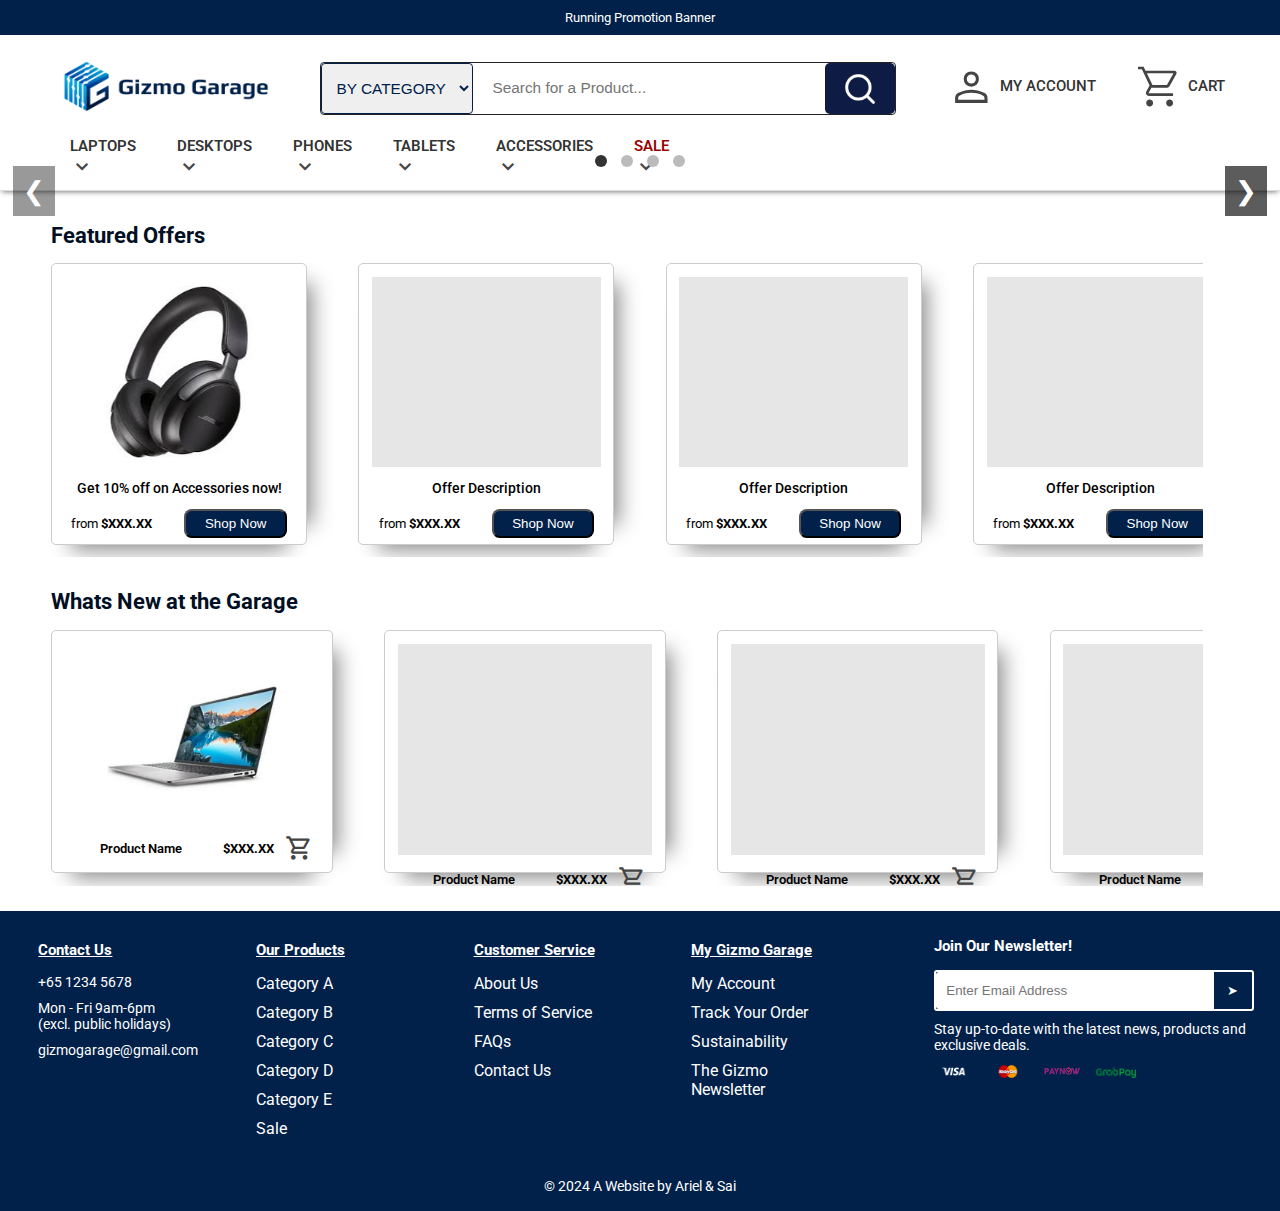
<file: index.html>
<!DOCTYPE html>
<html lang="en">
  <head>
    <meta charset="UTF-8" />
    <meta name="viewport" content="width=device-width, initial-scale=1.0" />
    <title>Gizmo Garage</title>
    <link rel="stylesheet" href="css/main.css" />
    <link
      href="https://fonts.googleapis.com/css2?family=Material+Symbols+Outlined"
      rel="stylesheet"
    />
    <link rel="stylesheet" href="https://fonts.googleapis.com/css2?family=Material+Symbols+Outlined:opsz,wght,FILL,GRAD@20..48,100..700,0..1,-50..200" />
    <link rel="preconnect" href="https://fonts.googleapis.com">
<link rel="preconnect" href="https://fonts.gstatic.com" crossorigin>
<link href="https://fonts.googleapis.com/css2?family=Roboto:ital,wght@0,100;0,300;0,400;0,500;0,700;0,900;1,100;1,300;1,400;1,500;1,700;1,900&display=swap" rel="stylesheet">
  </head>
  <body>
    <header>
      <div class="running-promo-banner">Running Promotion Banner</div>
      <div class="top-bar">
        <div class="logo">
          <a href="index.html"><img src="images/gizmogaragelogo.png" alt="Gizmo Garage" /></a>
        </div>
        <div class="search-bar">
          <select>
            <option value="all">BY CATEGORY</option>
            <option value="laptops">LAPTOPS</option>
            <option value="desktops">DESKTOPS</option>
            <option value="phones">PHONES</option>
            <option value="tablets">TABLETS</option>
            <option value="accessories">ACCESSORIES</option>
          </select>
          <input type="text" placeholder="Search for a Product..." />
          <button>
            <img
              src="images/search_icon.png"
              alt="Search"
              height="40px"
              width="40px"
            />
          </button>
        </div>
        <div class="account-cart">
          <a href="#" class="account-link">
            <span class="material-symbols-outlined">
                person
                </span>
            MY ACCOUNT
          </a>
          <a href="cart.html" class="cart-link">
            <span class="material-symbols-outlined">
                shopping_cart
                </span>
                CART
          </a>
        </div>
      </div>
      <nav class="nav-bar">
        <a href="categories.html?category=laptops"
          >LAPTOPS<span class="material-symbols-outlined">
            keyboard_arrow_down
          </span></a
        >
        <a href="categories.html?category=desktops"
          >DESKTOPS<span class="material-symbols-outlined">
            keyboard_arrow_down
          </span></a
        >
        <a href="categories.html?category=phones"
          >PHONES<span class="material-symbols-outlined">
            keyboard_arrow_down
          </span></a
        >
        <a href="categories.html?category=tablets"
          >TABLETS<span class="material-symbols-outlined">
            keyboard_arrow_down
          </span></a
        >
        <a href="categories.html?category=accessories"
          >ACCESSORIES<span class="material-symbols-outlined">
            keyboard_arrow_down
          </span></a
        >
        <a href="categories.html?sale=yes" class="sale-link"
          >SALE<span class="material-symbols-outlined">
            keyboard_arrow_down
          </span></a
        >
      </nav>
    </header>
    <div class="promotion-banner"></div>
        <div class="carousel">
            <button class="prev">&#10094;</button>
            <img src="images/iphone.png" alt="iPhone 16 Promotion">
            <button class="next">&#10095;</button>
            <div class="carousel-indicators">
                <span class="dot active"></span>
                <span class="dot"></span>
                <span class="dot"></span>
                <span class="dot"></span>
            </div>
            <button class="next">&#10095;</button>
        </div>        
    </div>
    <div class="offer-categories">
      <h2>Featured Offers</h2>
      <div class="offers-container">
          <div class="offer-item">
              <img src="images/headphone.png" alt="Headphones">
              <div class="offer-item-text-body">
              <h3 class="offer-name">Get 10% off on Accessories now!</h3>
              <p>from <span class="price">$XXX.XX</span></p>
              <button class="shop-now-btn">Shop Now</button>
            </div>
          </div>
          <div class="offer-item">
              <div class="placeholder"></div>
              <div class="offer-item-text-body">
                <h3 class="offer-name">Offer Description</h3>
                <p>from <span class="price">$XXX.XX</span></p>
              <button class="shop-now-btn">Shop Now</button>
            </div>
          </div>
          <div class="offer-item">
              <div class="placeholder"></div>
              <div class="offer-item-text-body">
                <h3 class="offer-name">Offer Description</h3>
                <p>from <span class="price">$XXX.XX</span></p>
                <button class="shop-now-btn">Shop Now</button>
              </div>
          </div>
          <div class="offer-item">
              <div class="placeholder"></div>
              <div class="offer-item-text-body">
                <h3 class="offer-name">Offer Description</h3>
                <p>from <span class="price">$XXX.XX</span></p>
                <button class="shop-now-btn">Shop Now</button>
              </div>
          </div>
      </div>
    </div>
    <div class="offer-categories">
      <h2>Whats New at the Garage</h2>
      <div class="offers-container">
          <div class="new-product">
              <img src="images/laptop.png" alt="Headphones">
              <div class="new-product-text-body">
              <p class="product-name">Product Name</p>
              <p class="price">$XXX.XX</p> 
              <a href="#">
                <span class="material-symbols-outlined">
                  shopping_cart
                </span>
              </a>
            </div>
          </div>
          <div class="new-product">
              <div class="placeholder"></div>
              <div class="new-product-text-body">
                <p class="product-name">Product Name</p>
                <p class="price">$XXX.XX</p> 
                <a href="#">
                  <span class="material-symbols-outlined">
                    shopping_cart
                  </span>
                </a>
              </div>
          </div>
          <div class="new-product">
              <div class="placeholder"></div>
              <div class="new-product-text-body">
                <p class="product-name">Product Name</p>
                <p class="price">$XXX.XX</p> 
                <a href="#">
                  <span class="material-symbols-outlined">
                    shopping_cart
                  </span>
                </a>
              </div>
          </div>
          <div class="new-product">
              <div class="placeholder"></div>
              <div class="new-product-text-body">
                <p class="product-name">Product Name</p>
                <p class="price">$XXX.XX</p> 
                <a href="#">
                  <span class="material-symbols-outlined">
                    shopping_cart
                  </span>
                </a>
              </div>
          </div>
      </div>
    </div>
    <footer>
        <div class="footer-container">
            <div class="footer-column">
                <h4><u>Contact Us</u></h4>
                <p>+65 1234 5678</p>
                <p>Mon - Fri 9am-6pm<br>(excl. public holidays)</p>
                <p>gizmogarage@gmail.com</p>
            </div>
            <div class="footer-column">
                <h4><u>Our Products</u></h4>
                <ul>
                    <li><a href="#">Category A</a></li>
                    <li><a href="#">Category B</a></li>
                    <li><a href="#">Category C</a></li>
                    <li><a href="#">Category D</a></li>
                    <li><a href="#">Category E</a></li>
                    <li><a href="#" class="sale">Sale</a></li>
                </ul>
            </div>
            <div class="footer-column">
                <h4><u>Customer Service</u></h4>
                <ul>
                    <li><a href="#">About Us</a></li>
                    <li><a href="#">Terms of Service</a></li>
                    <li><a href="#">FAQs</a></li>
                    <li><a href="#">Contact Us</a></li>
                </ul>
            </div>
            <div class="footer-column">
                <h4><u>My Gizmo Garage</u> </h4>
                <ul>
                    <li><a href="#">My Account</a></li>
                    <li><a href="#">Track Your Order</a></li>
                    <li><a href="#">Sustainability</a></li>
                    <li><a href="#">The Gizmo Newsletter</a></li>
                </ul>
            </div>
            <div class="newsletter-column">
                <h4>Join Our Newsletter!</h4>
                <form class="newsletter-form">
                    <input type="email" placeholder="Enter Email Address">
                    <button type="submit">&#10148;</button>
                </form>
                <p>Stay up-to-date with the latest news, products and exclusive deals.</p>
                <div class="payment-methods">
                    <img src="images/visa_logo.png" alt="Visa">
                    <img src="images/mastercard_logo.png" alt="MasterCard">
                    <img src="images/paynow_logo.png" alt="PayNow">
                    <img src="images/Grab_pay_logo.png" alt="GrabPay">
                </div>
            </div>
        </div>
        <div class="footer-bottom">
            <p>© 2024 A Website by Ariel & Sai</p>
        </div>
    </footer>

</body>
</html>
</file>
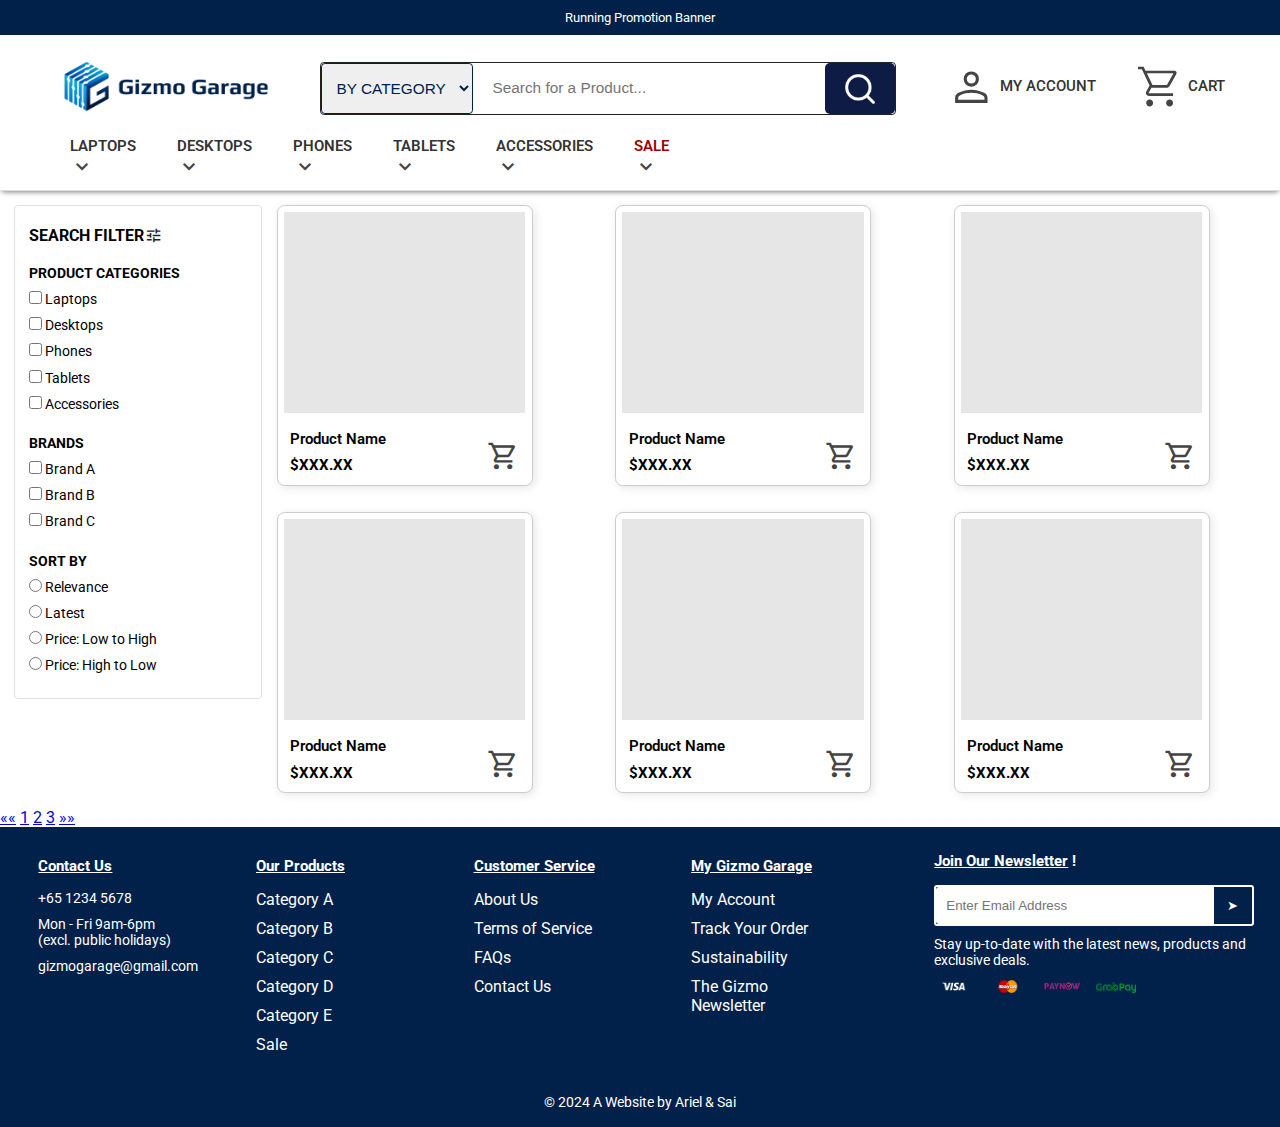
<file: categories.html>
<!DOCTYPE html>
<html lang="en">

<head>
  <meta charset="UTF-8" />
  <meta name="viewport" content="width=device-width, initial-scale=1.0" />
  <title>View Products</title>
  <link rel="stylesheet" href="css/main.css" />
  <link href="https://fonts.googleapis.com/css2?family=Material+Symbols+Outlined" rel="stylesheet" />
  <link rel="stylesheet"
    href="https://fonts.googleapis.com/css2?family=Material+Symbols+Outlined:opsz,wght,FILL,GRAD@20..48,100..700,0..1,-50..200" />
    <link rel="preconnect" href="https://fonts.googleapis.com">
<link rel="preconnect" href="https://fonts.gstatic.com" crossorigin>
<link href="https://fonts.googleapis.com/css2?family=Roboto:ital,wght@0,100;0,300;0,400;0,500;0,700;0,900;1,100;1,300;1,400;1,500;1,700;1,900&display=swap" rel="stylesheet">
</head>

<body>
  <header>
    <div class="running-promo-banner">Running Promotion Banner</div>
    <div class="top-bar">
      <div class="logo">
        <a href="index.html"><img src="images/gizmogaragelogo.png" alt="Gizmo Garage" /></a>
      </div>
      <div class="search-bar">
        <select>
          <option value="all">BY CATEGORY</option>
          <option value="laptops">LAPTOPS</option>
          <option value="desktops">DESKTOPS</option>
          <option value="phones">PHONES</option>
          <option value="tablets">TABLETS</option>
          <option value="accessories">ACCESSORIES</option>
        </select>
        <input type="text" placeholder="Search for a Product..." />
        <button>
          <img src="images/search_icon.png" alt="Search" height="40px" width="40px" />
        </button>
      </div>
      <div class="account-cart">
        <a href="#" class="account-link">
          <span class="material-symbols-outlined">
            person
          </span>
          MY ACCOUNT
        </a>
        <a href="cart.html" class="cart-link">
          <span class="material-symbols-outlined">
            shopping_cart
          </span>
          CART
        </a>
      </div>
    </div>
    <nav class="nav-bar">
      <a href="categories.html?category=laptops"
        >LAPTOPS<span class="material-symbols-outlined">
          keyboard_arrow_down
        </span></a
      >
      <a href="categories.html?category=desktops"
        >DESKTOPS<span class="material-symbols-outlined">
          keyboard_arrow_down
        </span></a
      >
      <a href="categories.html?category=phones"
        >PHONES<span class="material-symbols-outlined">
          keyboard_arrow_down
        </span></a
      >
      <a href="categories.html?category=tablets"
        >TABLETS<span class="material-symbols-outlined">
          keyboard_arrow_down
        </span></a
      >
      <a href="categories.html?category=accessories"
        >ACCESSORIES<span class="material-symbols-outlined">
          keyboard_arrow_down
        </span></a
      >
      <a href="categories.html?sale=yes" class="sale-link"
        >SALE<span class="material-symbols-outlined">
          keyboard_arrow_down
        </span></a
      >
    </nav>
  </header>
  <div class="categories-container">
    <div class="filter-section">
      <div id="filter-header">
        <h3>SEARCH FILTER</h3>
        <span class="material-symbols-outlined">tune</span>
      </div>
      <h4>PRODUCT CATEGORIES</h4>
      <label><input type="checkbox" name="category" value="laptops"> Laptops</label>
      <label><input type="checkbox" name="category" value="desktops"> Desktops</label>
      <label><input type="checkbox" name="category" value="phones"> Phones</label>
      <label><input type="checkbox" name="category" value="tablets"> Tablets</label>
      <label><input type="checkbox" name="category" value="accessories"> Accessories</label>

      <h4>BRANDS</h4>
      <label><input type="checkbox" name="brand" value="brandA"> Brand A</label>
      <label><input type="checkbox" name="brand" value="brandB"> Brand B</label>
      <label><input type="checkbox" name="brand" value="brandC"> Brand C</label>

      <h4>SORT BY</h4>
      <label><input type="radio" name="sort" value="relevance"> Relevance</label>
      <label><input type="radio" name="sort" value="latest"> Latest</label>
      <label><input type="radio" name="sort" value="low-to-high"> Price: Low to High</label>
      <label><input type="radio" name="sort" value="high-to-low"> Price: High to Low</label>
    </div>


    <div class="product-grid">
      <div class="product-item">
        <div class="placeholder"></div>
        <div class="product-item-body">
          <div class="product-item-text">
            <p class="product-name">Product Name</p>
            <p class="price">$XXX.XX</p>
          </div>
            <a href="#">
              <span class="material-symbols-outlined">
                shopping_cart
              </span>
            </a>
        </div>
      </div>
      <div class="product-item">
        <div class="placeholder"></div>
        <div class="product-item-body">
          <div class="product-item-text">
            <p class="product-name">Product Name</p>
            <p class="price">$XXX.XX</p>
          </div>
            <a href="#">
              <span class="material-symbols-outlined">
                shopping_cart
              </span>
            </a>
        </div>
      </div>
      <div class="product-item">
        <div class="placeholder"></div>
        <div class="product-item-body">
          <div class="product-item-text">
            <p class="product-name">Product Name</p>
            <p class="price">$XXX.XX</p>
          </div>
            <a href="#">
              <span class="material-symbols-outlined">
                shopping_cart
              </span>
            </a>
        </div>
      </div>
      <div class="product-item">
        <div class="placeholder"></div>
        <div class="product-item-body">
          <div class="product-item-text">
            <p class="product-name">Product Name</p>
            <p class="price">$XXX.XX</p>
          </div>
            <a href="#">
              <span class="material-symbols-outlined">
                shopping_cart
              </span>
            </a>
        </div>
      </div>
      <div class="product-item">
        <div class="placeholder"></div>
        <div class="product-item-body">
          <div class="product-item-text">
            <p class="product-name">Product Name</p>
            <p class="price">$XXX.XX</p>
          </div>
            <a href="#">
              <span class="material-symbols-outlined">
                shopping_cart
              </span>
            </a>
        </div>
      </div>
      <div class="product-item">
        <div class="placeholder"></div>
        <div class="product-item-body">
          <div class="product-item-text">
            <p class="product-name">Product Name</p>
            <p class="price">$XXX.XX</p>
          </div>
            <a href="#">
              <span class="material-symbols-outlined">
                shopping_cart
              </span>
            </a>
        </div>
      </div>
    </div>
  </div>

  <div class="pagination">
    <a href="#">««</a>
    <a href="#" class="active">1</a>
    <a href="#">2</a>
    <a href="#">3</a>
    <a href="#">»»</a>
  </div>
  </div>

  <footer>
    <div class="footer-container">
      <div class="footer-column">
        <h4><u>Contact Us</u></h4>
        <p>+65 1234 5678</p>
        <p>Mon - Fri 9am-6pm<br>(excl. public holidays)</p>
        <p>gizmogarage@gmail.com</p>
      </div>
      <div class="footer-column">
        <h4><u>Our Products</u></h4>
        <ul>
          <li><a href="#">Category A</a></li>
          <li><a href="#">Category B</a></li>
          <li><a href="#">Category C</a></li>
          <li><a href="#">Category D</a></li>
          <li><a href="#">Category E</a></li>
          <li><a href="#" class="sale">Sale</a></li>
        </ul>
      </div>
      <div class="footer-column">
        <h4><u>Customer Service</u></h4>
        <ul>
          <li><a href="#">About Us</a></li>
          <li><a href="#">Terms of Service</a></li>
          <li><a href="#">FAQs</a></li>
          <li><a href="#">Contact Us</a></li>
        </ul>
      </div>
      <div class="footer-column">
        <h4><u>My Gizmo Garage</u> </h4>
        <ul>
          <li><a href="#">My Account</a></li>
          <li><a href="#">Track Your Order</a></li>
          <li><a href="#">Sustainability</a></li>
          <li><a href="#">The Gizmo Newsletter</a></li>
        </ul>
      </div>
      <div class="newsletter-column">
        <h4><u>Join Our Newsletter</u> !</h4>
        <form class="newsletter-form">
          <input type="email" placeholder="Enter Email Address">
          <button type="submit">&#10148;</button>
        </form>
        <p>Stay up-to-date with the latest news, products and exclusive deals.</p>
        <div class="payment-methods">
          <img src="images/visa_logo.png" alt="Visa">
          <img src="images/mastercard_logo.png" alt="MasterCard">
          <img src="images/paynow_logo.png" alt="PayNow">
          <img src="images/Grab_pay_logo.png" alt="GrabPay">
        </div>
      </div>
    </div>
    <div class="footer-bottom">
      <p>© 2024 A Website by Ariel & Sai</p>
    </div>
  </footer>

</body>

</html>
</file>
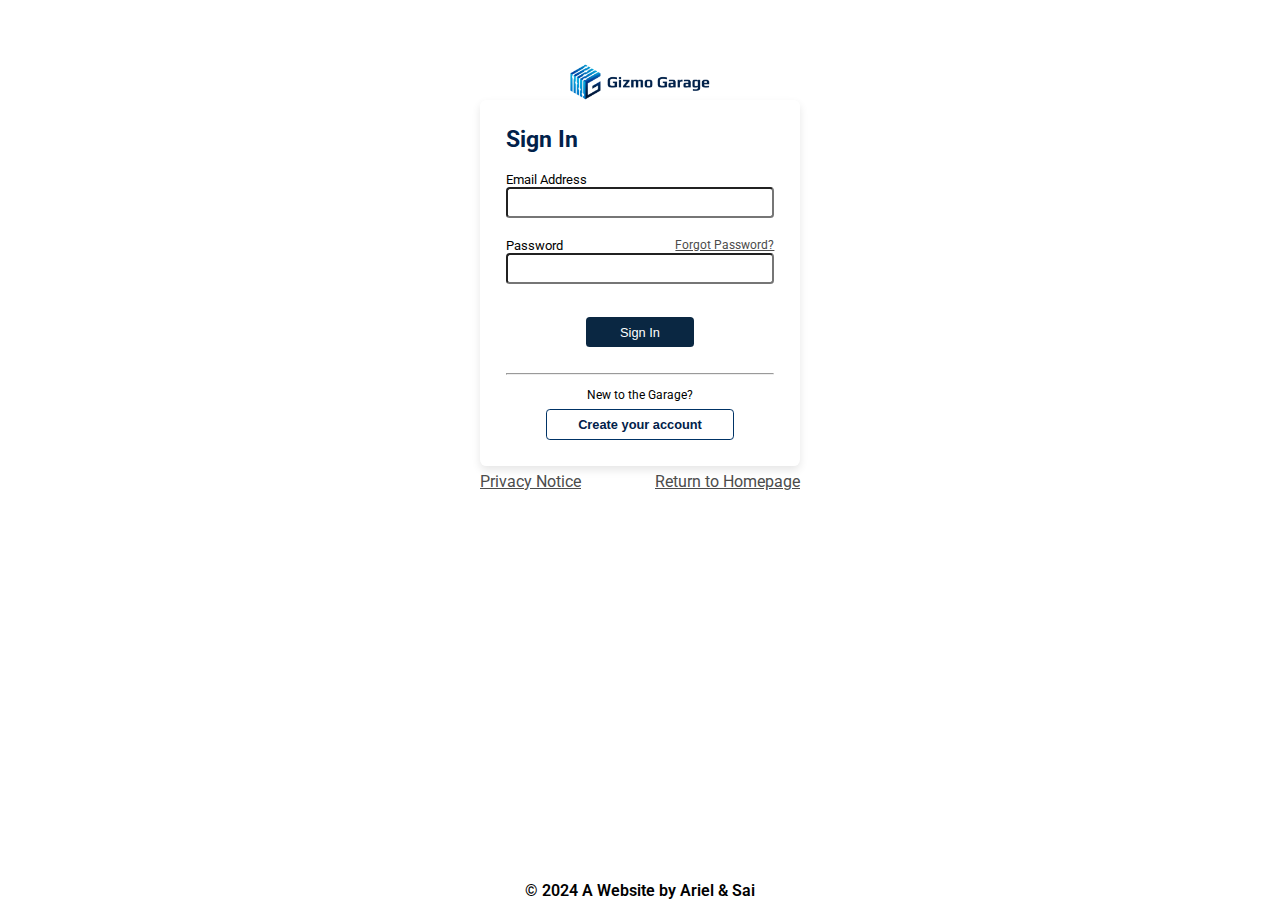
<file: login.html>
<!DOCTYPE html>
<html lang="en">
  <head>
    <meta charset="UTF-8" />
    <meta name="viewport" content="width=device-width, initial-scale=1.0" />
    <title>Gizmo Garage | Log In</title>
    <link rel="stylesheet" href="css/main.css" />
    <link
      href="https://fonts.googleapis.com/css2?family=Material+Symbols+Outlined"
      rel="stylesheet"
    />
    <link
      rel="stylesheet"
      href="https://fonts.googleapis.com/css2?family=Material+Symbols+Outlined:opsz,wght,FILL,GRAD@20..48,100..700,0..1,-50..200"
    />
    <link rel="preconnect" href="https://fonts.googleapis.com" />
    <link rel="preconnect" href="https://fonts.gstatic.com" crossorigin />
    <link
      href="https://fonts.googleapis.com/css2?family=Roboto:ital,wght@0,100;0,300;0,400;0,500;0,700;0,900;1,100;1,300;1,400;1,500;1,700;1,900&display=swap"
      rel="stylesheet"
    />
  </head>
  <body>
    <img
      src="images/gizmogaragelogo.png"
      id="form-logo"
      alt="Gizmo Garage Logo"
    />
    <div class="login-box">
      <h2>Sign In</h2>
      <form action="authmain.php" method="POST">
        <div class="input-group">
          <label for="email">Email Address</label>
          <input type="email" id="email" name="email" required />
        </div>
        <div class="input-group">
          <div>
            <label for="password">Password</label>
          <a href="#" class="forgot-password">Forgot Password?</a>
          </div>
          <input type="password" id="password" name="password" required />
        </div>
        <button type="submit" id="homepage-button">Sign In</button>
      </form>
      <hr />
      <div class="create-account">
        <p>New to the Garage?</p>
        <a href="registration.html"
          ><button class="create-account-btn">Create your account</button></a
        >
      </div>
    </div>
    <div class="login-footer">
      <a href="/privacy">Privacy Notice</a>
      <a href="index.php">Return to Homepage</a>
    </div>
    <div class="web-credits"><p>© 2024 A Website by Ariel & Sai</p></div>
  </body>
</html>
</file>
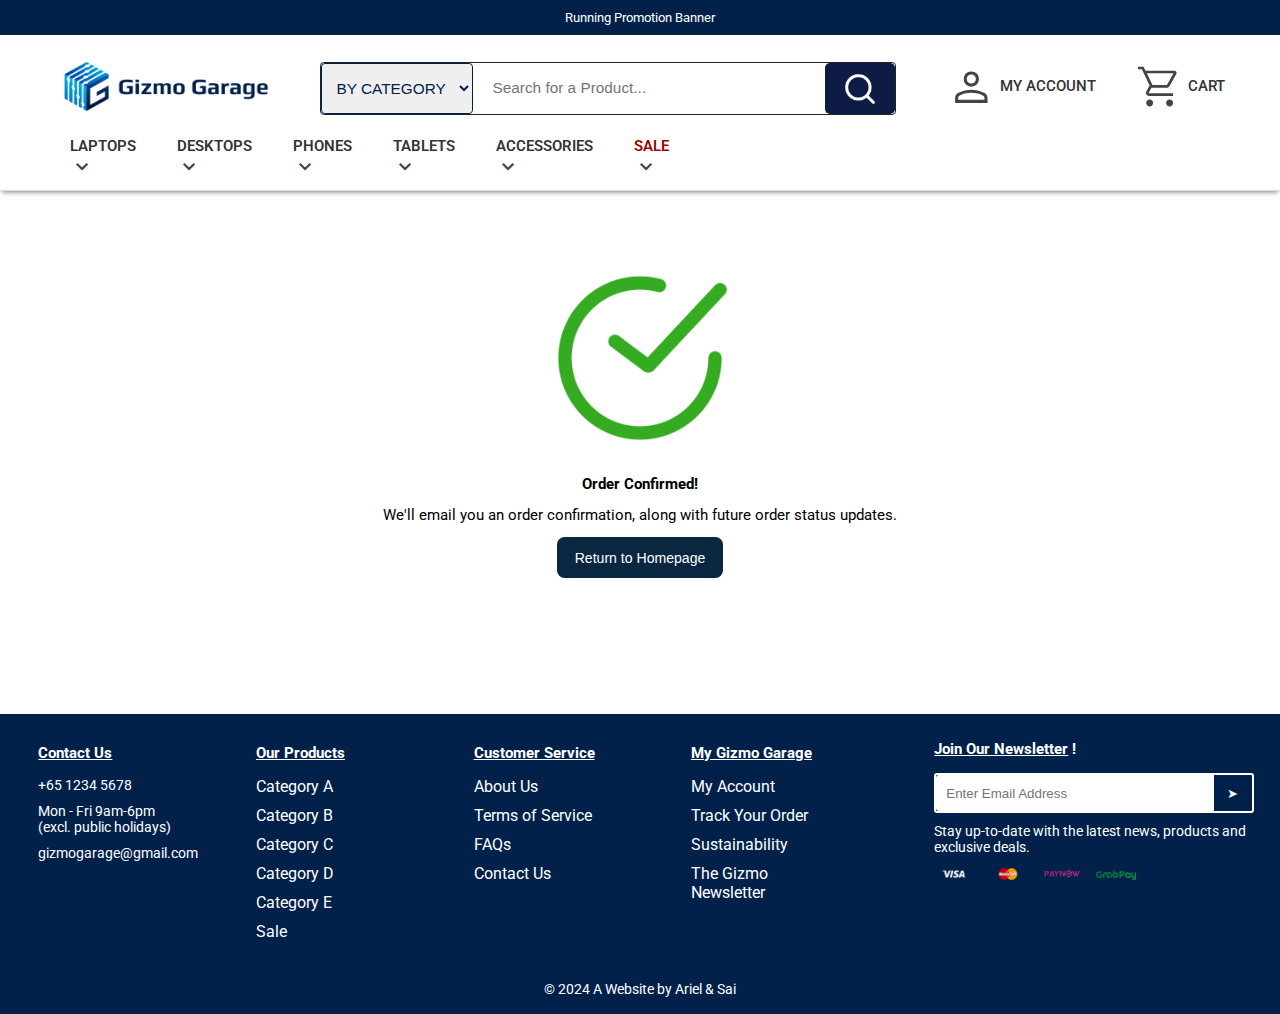
<file: order_confirmation.html>
<!DOCTYPE html>
<html lang="en">
  <head>
    <meta charset="UTF-8" />
    <meta name="viewport" content="width=device-width, initial-scale=1.0" />
    <title>Order Confirmation</title>
    <link rel="stylesheet" href="css/main.css" />
    <link
      href="https://fonts.googleapis.com/css2?family=Material+Symbols+Outlined"
      rel="stylesheet"
    />
    <link
      rel="stylesheet"
      href="https://fonts.googleapis.com/css2?family=Material+Symbols+Outlined:opsz,wght,FILL,GRAD@20..48,100..700,0..1,-50..200"
    />
    <link rel="preconnect" href="https://fonts.googleapis.com" />
    <link rel="preconnect" href="https://fonts.gstatic.com" crossorigin />
    <link
      href="https://fonts.googleapis.com/css2?family=Roboto:ital,wght@0,100;0,300;0,400;0,500;0,700;0,900;1,100;1,300;1,400;1,500;1,700;1,900&display=swap"
      rel="stylesheet"
    />
  </head>
  <body>
    <header>
      <div class="running-promo-banner">Running Promotion Banner</div>
      <div class="top-bar">
        <div class="logo">
          <a href="index.html"
            ><img src="images/gizmogaragelogo.png" alt="Gizmo Garage"
          /></a>
        </div>
        <div class="search-bar">
          <select>
            <option value="all">BY CATEGORY</option>
            <option value="laptops">LAPTOPS</option>
            <option value="desktops">DESKTOPS</option>
            <option value="phones">PHONES</option>
            <option value="tablets">TABLETS</option>
            <option value="accessories">ACCESSORIES</option>
          </select>
          <input type="text" placeholder="Search for a Product..." />
          <button>
            <img
              src="images/search_icon.png"
              alt="Search"
              height="40px"
              width="40px"
            />
          </button>
        </div>
        <div class="account-cart">
          <a href="#" class="account-link">
            <span class="material-symbols-outlined"> person </span>
            MY ACCOUNT
          </a>
          <a href="cart.html" class="cart-link">
            <span class="material-symbols-outlined"> shopping_cart </span>
            CART
          </a>
        </div>
      </div>
      <nav class="nav-bar">
        <a href="categories.html?category=laptops"
          >LAPTOPS<span class="material-symbols-outlined">
            keyboard_arrow_down
          </span></a
        >
        <a href="categories.html?category=desktops"
          >DESKTOPS<span class="material-symbols-outlined">
            keyboard_arrow_down
          </span></a
        >
        <a href="categories.html?category=phones"
          >PHONES<span class="material-symbols-outlined">
            keyboard_arrow_down
          </span></a
        >
        <a href="categories.html?category=tablets"
          >TABLETS<span class="material-symbols-outlined">
            keyboard_arrow_down
          </span></a
        >
        <a href="categories.html?category=accessories"
          >ACCESSORIES<span class="material-symbols-outlined">
            keyboard_arrow_down
          </span></a
        >
        <a href="categories.html?sale=yes" class="sale-link"
          >SALE<span class="material-symbols-outlined">
            keyboard_arrow_down
          </span></a
        >
      </nav>
    </header>
    <div class="order-confirmation">
      <img
        src="images/Order_Confirmed_symbol.png"
        height="200px"
        width="200px"
      />
      <p><strong>Order Confirmed!</strong></p>
      <p>
        We'll email you an order confirmation, along with future order status
        updates.
      </p>
      <button id="homepage-button" onclick="location.href='index.html'">
        Return to Homepage
      </button>
    </div>

    <footer>
      <div class="footer-container">
        <div class="footer-column">
          <h4><u>Contact Us</u></h4>
          <p>+65 1234 5678</p>
          <p>Mon - Fri 9am-6pm<br />(excl. public holidays)</p>
          <p>gizmogarage@gmail.com</p>
        </div>
        <div class="footer-column">
          <h4><u>Our Products</u></h4>
          <ul>
            <li><a href="#">Category A</a></li>
            <li><a href="#">Category B</a></li>
            <li><a href="#">Category C</a></li>
            <li><a href="#">Category D</a></li>
            <li><a href="#">Category E</a></li>
            <li><a href="#" class="sale">Sale</a></li>
          </ul>
        </div>
        <div class="footer-column">
          <h4><u>Customer Service</u></h4>
          <ul>
            <li><a href="#">About Us</a></li>
            <li><a href="#">Terms of Service</a></li>
            <li><a href="#">FAQs</a></li>
            <li><a href="#">Contact Us</a></li>
          </ul>
        </div>
        <div class="footer-column">
          <h4><u>My Gizmo Garage</u></h4>
          <ul>
            <li><a href="#">My Account</a></li>
            <li><a href="#">Track Your Order</a></li>
            <li><a href="#">Sustainability</a></li>
            <li><a href="#">The Gizmo Newsletter</a></li>
          </ul>
        </div>
        <div class="newsletter-column">
          <h4><u>Join Our Newsletter</u> !</h4>
          <form class="newsletter-form">
            <input type="email" placeholder="Enter Email Address" />
            <button type="submit">&#10148;</button>
          </form>
          <p>
            Stay up-to-date with the latest news, products and exclusive deals.
          </p>
          <div class="payment-methods">
            <img src="images/visa_logo.png" alt="Visa" />
            <img src="images/mastercard_logo.png" alt="MasterCard" />
            <img src="images/paynow_logo.png" alt="PayNow" />
            <img src="images/Grab_pay_logo.png" alt="GrabPay" />
          </div>
        </div>
      </div>
      <div class="footer-bottom">
        <p>© 2024 A Website by Ariel & Sai</p>
      </div>
    </footer>
  </body>
</html>
</file>
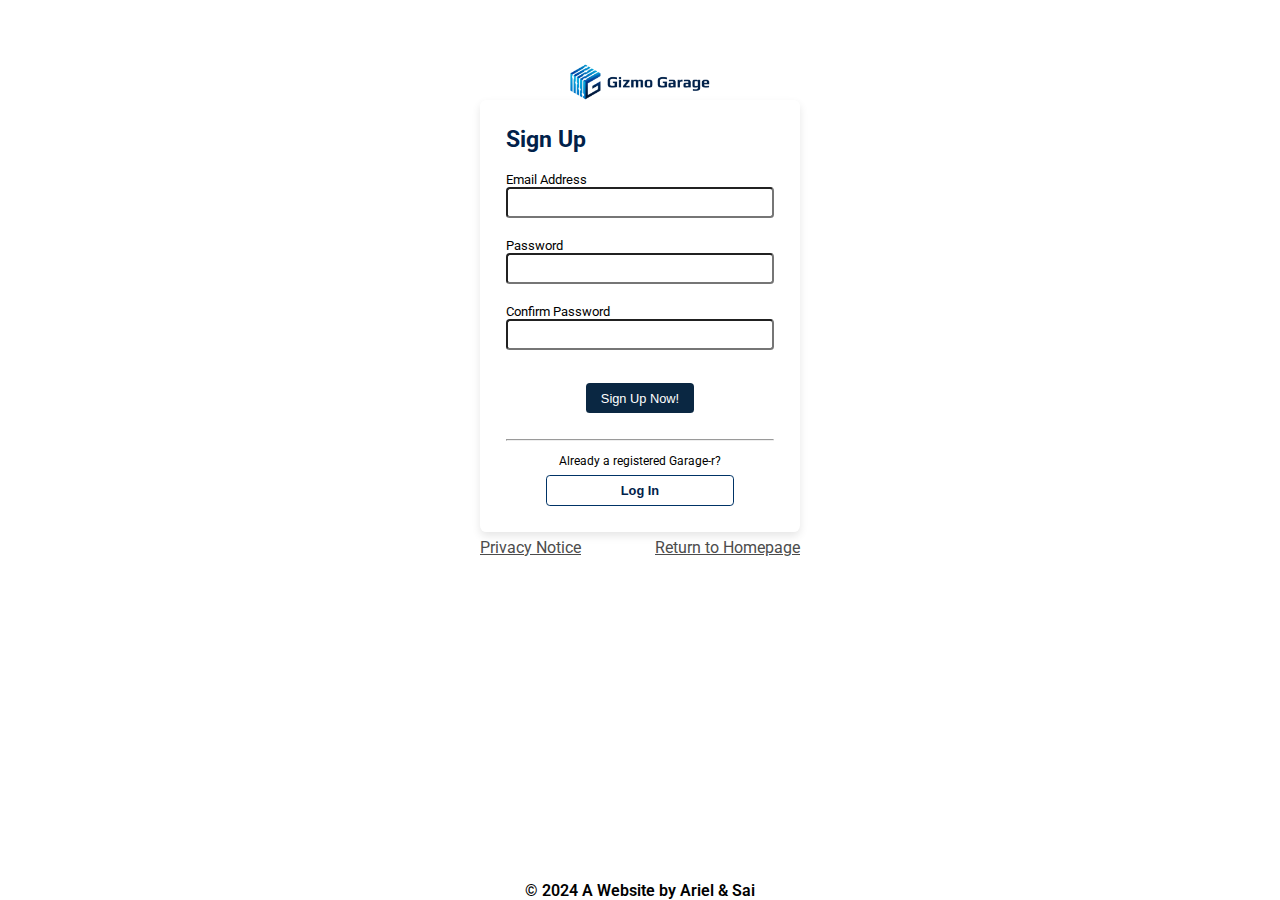
<file: registration.html>
<!DOCTYPE html>
<html lang="en">
  <head>
    <meta charset="UTF-8" />
    <meta name="viewport" content="width=device-width, initial-scale=1.0" />
    <title>Gizmo Garage | Registration</title>
    <link rel="stylesheet" href="css/main.css" />
    <link
      href="https://fonts.googleapis.com/css2?family=Material+Symbols+Outlined"
      rel="stylesheet"
    />
    <link
      rel="stylesheet"
      href="https://fonts.googleapis.com/css2?family=Material+Symbols+Outlined:opsz,wght,FILL,GRAD@20..48,100..700,0..1,-50..200"
    />
    <link rel="preconnect" href="https://fonts.googleapis.com" />
    <link rel="preconnect" href="https://fonts.gstatic.com" crossorigin />
    <link
      href="https://fonts.googleapis.com/css2?family=Roboto:ital,wght@0,100;0,300;0,400;0,500;0,700;0,900;1,100;1,300;1,400;1,500;1,700;1,900&display=swap"
      rel="stylesheet"
    />
  </head>
  <body>
    <img
      src="images/gizmogaragelogo.png"
      id="form-logo"
      alt="Gizmo Garage Logo"
    />
    <div class="signup-box">
      <h2>Sign Up</h2>
      <form action="register.php" method="POST" onsubmit="return validateSignUp()">
        <div class="input-group">
          <label for="email">Email Address</label>
          <input
            type="email"
            id="email"
            name="email"
            onchange="validateEmail(this)"
            required
          />
          <span id="errorEmail"></span>
        </div>
        <div class="input-group">
          <label for="password">Password</label>
          <input type="password" id="password" name="password" onchange="matchPasswords()" required />
        </div>
        <div class="input-group">
          <label for="confirmpassword">Confirm Password</label>
          <input
            type="password"
            id="confirmpassword"
            name="confirmpassword"
            onchange="matchPasswords()"
            required
          />
          <span id="errorConfirmpassword"></span>
        </div>
        <button type="submit" id="homepage-button">Sign Up Now!</button>
      </form>
      <hr />
      <div class="form-bottom">
        <p>Already a registered Garage-r?</p>
        <a href="login.html"><button class="form-btn">Log In</button></a>
      </div>
    </div>
    <div class="login-footer">
      <a href="/privacy">Privacy Notice</a>
      <a href="index.php">Return to Homepage</a>
    </div>
    <div class="web-credits"><p>© 2024 A Website by Ariel & Sai</p></div>
    <script>
      function validateEmail(emailinput) {
        const emailValidation = /^[\w.-]+@([\w]+\.){1,3}[\w]{2,3}$/;
        var inputEmail = emailinput.value;
        var validEmail = emailValidation.test(inputEmail);

        if (!validEmail) {
          document.getElementById("errorEmail").innerHTML =
            "Invalid email address format";
          emailinput.focus();
          emailinput.select();
          return false;
        } else {
          document.getElementById("errorEmail").innerHTML = "";
          return true;
        }
      }
      function matchPasswords() {
        var password = document.getElementById("password").value;
        var confirmPassword = document.getElementById("confirmpassword").value;
        if (password != confirmPassword) {
          document.getElementById("errorConfirmpassword").innerHTML =
            "Passwords do not match.";
          return false;
        } else {
          document.getElementById("errorConfirmpassword").innerHTML = "";
          return true;
        }
      }
      function validateSignUp() {
        var email = document.getElementById("email").value;
        var password = document.getElementById("password").value;
        var confirmpassword = document.getElementById("confirmpassword").value;
        var validEmail = validateEmail(document.getElementById("email"));
        var matchingPasswords = matchPasswords();
        if (email == "" || password == "" || confirmpassword == "") {
          alert("Please fill out all fields");
          return false;
        } else if (!validEmail || !matchingPasswords) {
          alert("Invalid registration details!");
          return false;
        } else {
          return true;
        }
      }
    </script>
  </body>
</html>
</file>
<file: css/main.css>
* {
  margin: 0;
  padding: 0;
  box-sizing: border-box;
}

body {
  font-family: 'Roboto', sans-serif;
}

header {
  background-color: white;
  border-bottom: 1px solid #ddd;
  width: 100%;
  box-shadow: 0 3px 5px -2px #00000080;
}

.running-promo-banner {
  background-color: #01214A;
  color: white;
  text-align: center;
  padding: 10px 0 10px;
  font-size: 1vw;
  width: 100%;
  overflow: hidden;

  .banner-inner{
    animation : slide 20s linear infinite;
    display: flex;
    justify-content: space-between;
    align-items: center;
  }
}

@keyframes slide {
  0% {
    transform: translateX(100%);
  }
  50% {
    transform: translateX(0);
  }
  100% {
    transform: translateX(-100%);
  }
}

.top-bar {
  display: grid;
  grid-template-columns: 20% 50% 30%;
  justify-content: space-between;
  align-items: center;
  padding: 2vw 5vw;
  background-color: white;
  width: 100%;
  height: 8vw;
  gap: 2vw;
}

.logo img {
  height: 4vw;
  aspect-ratio: 4;
}

.search-bar {
  display: flex;
  align-items: center;
  flex: 1;
  border: 1px solid #222;
  border-radius: 0.3vw;
}

.search-bar select {
  margin-left: 0px;
  height: 4vw;
  width: 35%;
  font-size: 1.2vw;
  font-weight: 500;
  text-align: center;
  border: 1px solid #01214A ;
  color: #01214A;
  border-radius: 0.3vw;
  cursor: pointer;
}
.search-bar select option {
  font-size: 1vw;
  font-weight: 500;
  text-align: center;
  color: #01214A;
}

.search-bar input {
  width: 80%;
  height: 4vw;
  align-items: center;
  border: 0;
  padding-left: 1.5vw;
  font-size: 1.2vw;
}

.search-bar input::placeholder {
  text-align: left;
  font-size: 1.2vw; 
}

.search-bar button {
  padding: 6px 10px;
  background-color: #0e1b44;
  height: 4vw;
  width: 15%;
  border: none;
  border-radius: 5px;
  cursor: pointer;
}


.account-cart {
  display: flex;
  align-items: center;
  gap: 3vw;
  margin-left: 2vw;
}

.account-cart a {
  text-decoration: none;
  font-size: 1.2vw;
  font-weight: 500;
  color: #333;
}

.account-cart .material-symbols-outlined{
  font-size: 3.8vw;
  font-variation-settings:
  'FILL' 0,
  'wght' 400,
  'GRAD' 0,
  'opsz' 48
}


.account-link {
  width: fit-content;
  height: 4vw;
  vertical-align: middle;
}

.cart-link {
  width: max-content;
  height: 4vw;
  vertical-align: middle;
}

.cart-link .material-symbols-outlined{
  font-variation-settings:
  'wght' 350
}

.nav-bar {
  background-color: #fff;
  margin-left: 4vw;  
  text-align: left;
  padding-bottom: 0.8vw;
  display: grid;
  width: 50%;
  grid-auto-flow: column;
}

.nav-bar a {
  margin: 0 0.5vw;
  text-decoration: underline .12em rgba(0, 50, 116, 0);
  text-underline-offset: 0.2em;
  transition: text-decoration-color ease-out 300ms;
  font-size: 1.2vw;
  font-weight: 600;
  color: #333;
  padding-left: 1vw;
}

/* General reset */

.promotion-banner {
  position: relative;
  width: 100%;
  overflow: hidden;
  text-align: center;
}

.carousel {
  position: relative;
}

.carousel img {
  display: flex;
  width: 100%;
  height: 700px;
  object-fit: cover;
  display: none; 
}

.carousel img.active {
  display: block; /* Show the active image */
}

.carousel button {
  position: absolute;
  top: 50%;
  transform: translateY(-50%);
  background-color: rgba(0, 0, 0, 0.4);
  color: white;
  border: none;
  padding: 10px;
  cursor: pointer;
  z-index: 1;
  font-size: 2vw;
  transition: background-color ease-in 0.2s;
}

.carousel button:hover, .scroll-button:hover {
  background-color: rgba(1, 33, 74,0.6);
}

.carousel .prev {
  left: 1vw;
}

.carousel .next {
  right: 1vw;
}

/* Carousel Indicators */

.carousel-indicators {
  position: absolute;
  bottom: 20px; /* Positioning at the bottom within the image */
  left: 50%;
  transform: translateX(-50%);
  text-align: center;
}

.carousel-indicators .dot {
  height: 12px;
  width: 12px;
  margin: 0 5px;
  background-color: #bbb;
  border-radius: 50%;
  display: inline-block;
  cursor: pointer;
}

.carousel-indicators .active {
  background-color: #333;
}

/* Responsiveness */
@media (max-width: 768px) {
  .carousel button {
      font-size: 1.2vw;
  }
  
  .carousel img {
      max-height: 300px;
  }

  .carousel-indicators {
      bottom: 10px;
  }
}

a:hover{
  color: rgb(0, 50, 116);
  text-decoration-color: rgba(0, 50, 116, 1);
}

a.sale-link:hover{
  color: rgb(154, 0, 0);
  text-decoration-color: rgba(154, 0, 0, 1);
}

.account-cart a:hover {
  color: #01214A;
  text-decoration: none;

  .material-symbols-outlined{
    color: #01214A;
  }
}

.material-symbols-outlined {
  vertical-align: middle;
  color: #444;
  transition: color ease-in 0.25s;
}
.material-symbols-outlined:hover {
  color: #01214A;
}

a.sale-link {
  color: #9A0000;
}

/* footer */

/* Footer Styles */
footer {
  background-color: #01214A;
  color: white;
  height: 300px
}

.footer-container {
  display: flex;
}

.footer-column {
  padding-left: 1vw;
  min-width: 13vw;
  margin: 30px 2vw;

}
.newsletter-column {
  
  min-width: 200px;
  margin: 2vw;
  margin-left: 5vw;
}

.footer-column h4, .newsletter-column h4 {
  margin-bottom: 15px;
  font-size: 1.15vw;
}

.footer-column p, .newsletter-column p {
  margin-bottom: 10px;
  font-size: 1.1vw;
}

.footer-column ul {
  list-style: none;
  padding: 0;
}

.footer-column ul li {
  margin-bottom: 10px;
}

.footer-column ul li a {
  color: white;
  text-decoration: none;
  transition: all ease-in 300ms;
}

.footer-column ul li a:hover {
  color: white;
  text-decoration: underline;

}



.newsletter-form {
  display: flex;
  margin-bottom: 10px;
  border: 2px solid #fff;
  border-radius: 3px;
}

.newsletter-form input {
  padding: 10px;
  border: none;
  border-radius: 3px 0 0 3px;
  background-color: white;
  width: 88%;
}

.newsletter-form button {
  background-color: #01214A;
  border: none;
  color: white;
  padding: 0.7vw 1vw;
  cursor: pointer;
  border-radius: 0 3px 3px 0;
  aspect-ratio: 1;
}

.payment-methods img {
  width: 40px;
  margin-right: 10px;
}

.footer-bottom {
  text-align: center;
  margin-top: 0px;
  font-size: 1.1vw;
}

@media (max-width: 768px) {
  .footer-container {
      flex-direction: column;
      text-align: center;
  }

  .newsletter-form input {
      width: 100%;
      margin-bottom: 10px;
      border-radius: 3px;
  }

  .newsletter-form button {
      width: 100%;
      border-radius: 3px;
  }

  .payment-methods img {
      margin-top: 10px;
  }
}

/* Featured Offers & Whats New */

.offer-categories {
  text-align: left;
  margin: 2.5vw 0 2vw 4vw;
  position: relative;
}
.scroll-button {
  position: absolute;
  top: 50%;
  transform: translateY(-50%);
  background-color: rgba(0, 0, 0, 0.5);
  color: white;
  border: none;
  padding: 10px;
  cursor: pointer;
}

.left-button {
  left: -3vw; 
}

.right-button {
  right: 2vw;
}


.offer-categories h2 {
  font-size: 1.7vw;
  margin-bottom: 1.2vw;
  color: #000f24;
}

.offers-container {
  display: flex;
  gap: 4vw;
  overflow-x: auto;
  white-space: nowrap;
  width: 90vw;
  padding-bottom: 1vw;
}
.offers-container::-webkit-scrollbar {
  display: none;
}

.offer-item {
  display: block;
  background-color: white;
  border: 1px solid #ccc;
  border-radius: 5px;
  padding: 1vw;
  height: 22vw;
  width: 20vw;
  flex: 0 0 auto;
  box-sizing: border-box;
  box-shadow: 0px 0px 0px 0px rgba(0, 0, 0, 0), 25px 0 20px -20px rgba(0, 0, 0, 0.45), 0px 25px 20px -20px rgba(0, 0, 0, 0.45);
  
}

.new-product {
  display: block;
  background-color: white;
  border: 1px solid #ccc;
  border-radius: 5px;
  padding: 1vw;
  height: 19vw;
  width: 22vw;
  flex: 0 0 auto;
  box-sizing: border-box;
  box-shadow: 0px 0px 0px 0px rgba(0, 0, 0, 0), 25px 0 20px -20px rgba(0, 0, 0, 0.45), 0px 25px 20px -20px rgba(0, 0, 0, 0.45);
  
}


.offer-item img {
  display: block;
  width: 100%;
  height: auto;
  aspect-ratio: 1.2;
  object-fit: contain;
  margin-left: auto;
  margin-right: auto;
}
.new-product img {
  display: block;
  width: 90%;
  aspect-ratio: 1.2;
  object-fit: contain;
  margin-left: auto;
  margin-right: auto;
}

.placeholder {
  width: 100%;
  aspect-ratio: 1.2;
  background-color: #e6e6e6;
  margin-bottom: 10px;
}

.offer-item-text-body{
  display: grid;
  grid-template-columns: auto auto;
  grid-template-rows: auto auto;
  width: 100%;
  margin-top: 1vw;
  padding: 0 0.5vw;
  font-size: 1vw;
  gap: 1vw;
  align-items: center;
}

.offer-item h3 {
  font-size: 1.1vw;
  font-weight: 500;
  text-align: center;
  grid-column: span 2;
}

.shop-now-btn {
  background-color: #01214A;
  color: white;
  padding: 0.4vw 0.7vw;
  cursor: pointer;
  border-radius: 0.6vw;
  display: inline-block;
  transition: all ease-in .3s;
}

.shop-now-btn:hover {
  background-color: #fff;
  color: #01214A;
}

.price {
  font-weight: bold;
  display: inline-block;
}

.new-product-text-body{
  display: grid;
  grid-template-columns: 60% auto auto;
  width: 100%;
  padding: 0;
  font-size: 1vw;
  align-items: center;
  justify-items: center;
}

.new-product-text-body .material-symbols-outlined{
  font-size: 2.2vw;
}

.new-product p{
  display: inline-block;
}

.new-product p.product-name{
  text-wrap: wrap;
  text-align: left;
}

.new-product p.price{
  font-size: 1.05vw;
}

.carousel-container {
  display: flex;
  justify-content: center;
  align-items: center;
}

.carousel-control {
  background-color: white;
  border: 1px solid #ccc;
  padding: 5px;
  cursor: pointer;
  border-radius: 5px;
}

/* Empty Cart */

.empty-cart {
  text-align: center;
  margin-top: 5.3vw;
  padding: 5.3vw 0 10.6vw 0;
  font-size: 1.7vw;
  transition: all ease-in .3s;
}

#homepage-button {
  background-color: #0a2742;
  color: white;
  border: none;
  padding: 0.6vw 1vw;
  border-radius: 0.3vw;
  cursor: pointer;
  margin-top: 1vw;
}

.empty-cart button:hover {
  background-color: #08335a;
}

/* Shopping Cart Page */
.cart-container, .profile-container{
  display: grid;
  grid-template-columns: 70% 30%;
  justify-content: end;
}

.cart-wrapper{
  width:60%;
  justify-self: self-end;
}
.cart-container .order-summary #price-grid {
  margin: 1vw 0;
  gap: 1vw 0;
  hr{
    grid-column: span 2;
  }
}
.cart-container .order-summary-section .order-summary {
  width: 70%;
  
  #homepage-button{
  width: 60%;
  margin-left: auto;
  margin-right: auto;
  display: block;
  font-size: 1.1vw;
  font-weight: 600;
}}

.cart-wrapper #cart-grid{
  margin: 2vw 0;
  display: grid;
  grid-template-columns: 1fr;
  grid-template-rows: auto auto auto;
  gap: 1px 0;
  background-color: rgb(110, 110, 110);
}

#cart-grid .order-item{
  display: grid;
  grid-template-columns: 20% auto 11%;
  grid-template-rows: auto;
  align-content: space-around;
  gap: 1vw 0;
  background-color: #fff;
  padding: 1.5vw 0;

  img{
    justify-self: flex-end;
    margin-right: 1.5vw;
    aspect-ratio: 1.2;
    width: 70%;
    object-fit: contain;
  }
  .order-item-text{
    display: grid;
    grid-template-rows: auto auto;
    align-content: space-between;
  }
  p{
    font-size: 1.5vw;
    text-wrap: wrap;
    margin: 0;
    vertical-align: middle;
    text-transform: uppercase;
  }
  .price{
    font-weight: 500;
    color: #9A0000;

    span{
      color: #01214A;
      font-weight: 500;
    }
  }
  span.material-symbols-outlined{
    font-size: 3vw;
    font-weight: 600;
    margin: 1vw;
    transition: all ease-in .3s;
  }
  span.material-symbols-outlined:hover{
    color: #9A0000;
  }
}

/* Product Details Page */
#product-detail-container{
  display: grid;
  grid-template-columns: 1fr 1fr;
  gap: 0 5%;
  padding: 4vw;
  align-content: center;
}
#image-grid{
  display: grid;
  grid-template-columns: 20% 80%;
  gap: 0 4vw;
  width: 100%;
  padding: 0 2vw;
  border: #4c4c4c;
  
  #image-gallery{
    display: flex;
    flex-direction: column;
    gap: 1vh;

    img{
      width: 100%;
      height: auto;
      aspect-ratio: 1.2;
      object-fit: contain;
      
    }
  }
  img#main-image{
    width: 100%;
    height: auto;
    aspect-ratio: 1.2;
    object-fit: contain;
    
  }
}
#text-grid {
  display: grid;
  grid-template-columns: 1fr;
  gap: 1.5vw 0;
  width: 100%;
  padding: 0 2vw;

  h3{
    font-size: 2vw;
    color: #01214A;
  }
  h3 #price{
    font-weight: 500;
  }
  h3 #original-price{
    text-decoration: line-through;
    color: #444;
  }
  h3 #sale-price{
    font-weight: 600;
    color: #9A0000;
  }
  h3#product-price::after {
    content: '';
    display: block;
    width: 100%;
    height: 1px;
    background-color: #01214A;
    margin-top: 1vw;
  }
  #product-name{
    text-transform: uppercase;
    align-self: flex-end;
  }
  ul{
    display: grid;
    gap: 1vw 0;
    font-size: 1vw;
    padding: 0 1vw;
  }
  #homepage-button{
    width: 30%;
    border-radius: 0.6vw;
    font-size: 1.2vw;
    margin-top: 0;
    padding: 0.5vw;
  }
  p{
    font-size: 1vw;
  }
}

/* Categories Page */

.categories-container {
  display: flex;
  margin: 1.1vw;
}

.empty-query{
  grid-column: span 3;
  text-align: center;
  margin-top: 5.3vw;
  padding: 5.3vw 0 10.6vw 0;
  font-size: 1.7vw;
  transition: all ease-in .3s;
  color: #01214A;
}

.filter-section {
  width: 20%;
  padding: 1.1vw;
  background-color: #fff;
  margin-right: 1.1vw;
  border: 1px solid #e0e0e0;
  font-size: 1.1vw;
  height: fit-content;
  display: block;
  position: sticky;
  top: 0;
  border-radius: 0.3vw;
}

.filter-section #filter-header{
  display: inline-flex;
  align-items: middle;
  padding: 0.5vw 0;
  font-size: 1.1vw;

  span.material-symbols-outlined{
    font-size: 1.5vw;
    color: #222;
  }
}

.filter-section h4{
  padding-top: 1vw ;
}


.filter-section label {
  display: block;
  margin: 0.8vw 0;
}

.product-grid {
  width: 80%;
  display: grid;
  grid-template-columns: repeat(3, 1fr);
  gap: 2vw;
}

.product-item {
  margin: 0 0.6px;
  display: block;
  background-color: white;
  border: 1px solid #ccc;
  border-radius: 0.6vw;
  padding: 0.5vw;
  height: 22vw;
  width: 20vw;
  box-shadow: 2px 2px 10px rgba(0, 0, 0, 0.1);
}
.product-item .material-symbols-outlined{
  font-size: 2.5vw;
}

.product-name {
  font-weight: 600;
  text-decoration: none;
}

.product-item img {
  display: block;
  width: 100%;
  height: auto;
  aspect-ratio: 1.2;
  object-fit: contain;
  margin-left: auto;
  margin-right: auto;
}

.product-item-body{
  display: flex;
  width: 100%;
  padding: 0.5vw 0.5vw;
  vertical-align: middle;
  align-items: center;
  height: 25%;
}

.product-item-text{
  display: grid;
  grid-template-rows: auto auto;
  width: 90%;
  height: 100%;
  font-size: 1.2vw;
  gap: minmax(0, 0.8vw);
  align-items: space-between;
}

/* Order Confirmation Page */

.order-confirmation{
  text-align: center;
  margin-top: 0;
  padding: 5.3vw 0 10.6vw 0;
  font-size: 1.2vw;
  gap: 1vw;
}

.order-confirmation p{
  padding-top: 1vw;
}

.order-confirmation #homepage-button,.empty-cart #homepage-button{
  width: 13vw;
  font-size: 1.1vw;
  border-radius: 0.6vw;
  padding: 1vw;
}

/* Login Page, Sign Up Page */

.login-box,.signup-box,.form-box {
  display: block;
  background-color: white;
  padding: 2vw;
  width: 25%;
  border-radius: 0.5vw;
  box-shadow: 0 4px 8px rgba(0, 0, 0, 0.1);
  text-align: center;
  margin-left: auto;
  margin-right: auto;
}

.login-box h2,.signup-box h2,.form-box h2{
  color: #01214A;
  font-size: 1.8vw;
  text-align: start;
  margin-bottom: 1.5vw;
}

#form-logo {
  display: block;
  margin-left: auto;
  margin-right: auto;
  width: 11vw;
  margin-top: 5vw;
}
.input-group{
  display: grid;
  text-align: start;
  grid-template-columns: 1fr;
  grid-template-rows: 1fr 2.4fr 1fr;
}

.input-group input {
  width: 100%;
  height: 2.4vw;
  border-radius: 0.3vw;
  font-size: 1rem;
  padding-left: 0.3vw;
}
.input-group input:focus{
  outline: #003366 1px solid;
}

.login-box form button,.signup-box form button{
  margin-bottom: 2vw;
}

.input-group label {
  float: left;
  font-size: 1vw;
}
.forgot-password {
  float: right;
  color: #4c4c4c;
  font-size: 0.9vw;
}

a:hover {
  text-decoration: underline;
}

.btn {
  background-color: #003366;
  color: white;
  border: none;
  cursor: pointer;
}

.login-box #homepage-button,.signup-box #homepage-button{
  width: 40%;
  font-size: 1vw;
  font-weight: 500;
}

.create-account-btn,.form-btn {
  cursor: pointer;
  width: 70%;
  height: 2.4vw;
  border-radius: 0.3vw;
  margin-top: 0.6vw;
  border: 1px solid #003366;
  background-color: white;
  color:#01214A;
  font-size: 1vw;
  font-weight: 600;
  transition: all ease-in .3s;
}

.create-account-btn:hover, .form-btn:hover {
  background-color: #01214A;
  color: white;
}

.login-footer{
  padding-top: 0.5vw;
  display: grid;
  grid-template-columns: auto auto;
  margin-left: auto;
  margin-right: auto;
  width: 25%;
  justify-content: space-between;
}
.login-footer a{
  color: #4c4c4c;
}
.create-account, .form-bottom{
  padding-top: 1vw;
  font-size: 0.9vw;
}
.web-credits{
  display: block;
  text-align: center;
  position: absolute;
  bottom: 0;
  font-weight: 600;
  width: 100%;
}

/* Checkout Page */
.checkout-container{
  display: grid;
  grid-template-columns: 75% 25%;
  margin-bottom: 3vw;
}

.checkout-container .checkout-section{
  display: flex;
  justify-content: end;
}

#checkout-wrapper{
  margin-right: 10vw;
  width: 45%;

  #form-logo{
    margin-top: 3vw;
  }
}

.checkout-section .form-box{
  width: 100%;
  padding: 1.2vw 2vw;

  h4{
    text-align: start;
    font-size: 1.2vw;
    color: #01214A;
    margin-bottom: 0.3vw;
  }
  #homepage-button{
    width: 40%;
    font-weight: 500;
    font-size: 1.2vw;
    margin-bottom: 1vw;
  }
}
.input-grid {
  display: grid;
  grid-template-columns: auto auto;
  grid-template-rows: auto auto auto;
  gap: 0.5vw 1.5vw;
  margin-bottom: 1vw;

  input{
    height: 3vw;
    border-radius: 0.3vw;
    font-size: 1vw;
    font-weight: 600;
    padding-left: 0.5vw;
    border: 1px solid #01214A;
    color: #01214A;
  }
  input:focus{
    outline: #003366 2px solid;
  }
}
.input-field, .input-field-span2{
  display: grid;
  grid-template-columns: 1fr;
  grid-template-rows: auto auto;
}
.input-field span, .input-field-span2 span, .input-group span{
  font-size: 0.8vw;
  height: 0.8vw;
  text-align: start;
  padding-left: 0.5vw;
  color: #980000;
  font-weight: 500;
}

.input-grid .input-field-span2{
  grid-column: span 2;
}

.checkout-section .form-footer{
  padding-top: 0.5vw;
  display: grid;
  grid-template-columns: auto auto;
  margin-left: auto;
  margin-right: auto;
  width: 100%;
  justify-content: space-between;

  a,p{
    color: #4c4c4c;
  }
}
.order-summary-section .order-summary{
  padding: 1.2vw;
  background-color: #fff;
  border: 1px solid #e0e0e0;
  font-size: 1.05vw;
  height: fit-content;
  display: block;
  position: sticky;
  top: 1vh;
  width: 80%;
  margin-top: 1vh;
  border-radius: 0.5vw;
  margin-left: auto;
  margin-right: auto;
}
.order-summary h3{
  font-size: 1.2vw;
  color: #01214A;
}

.order-summary #summary-grid{
  margin: 1vw 0;
  display: grid;
  grid-template-columns: 1fr;
  grid-template-rows: repeat(auto-fill, minmax(0, 1fr));
  gap: 1vw 0;
}
.order-summary #price-grid{
  margin-top: 1vw;
  display: grid;
  grid-template-columns: auto auto;
  grid-template-rows: auto auto auto;
  align-content: space-evenly;
  gap: 0.5vw 0;

  h4{
    font-weight: 500;
  }
  .subtotal{
    font-weight: 600;
  }
}
#price-grid p,#price-grid .total{
  text-align: end;
}

#summary-grid .order-item{
  display: grid;
  grid-template-columns: 30% auto;
  grid-template-rows: auto auto;
  align-content: space-around;
  gap: 0.6vw 0;

  img{
    aspect-ratio: 1.2;
    width: 80%;
    object-fit: contain;
    grid-row: span 2;
  }
  p{
    font-size: 1vw;
    text-wrap: wrap;
    margin: 0;
    vertical-align: middle;
    text-transform: uppercase;
  }
  .price{
    font-weight: 400;
  }
}

/* Profile/My Account Page */
.profile-container .sidebar .action-box{
  padding: 1.5vw;
  background-color: #fff;
  border: 1px solid #e0e0e0;
  font-size: 1.05vw;
  height: fit-content;
  display: grid;
  grid-template-columns: 1fr;
  grid-template-rows: auto auto auto;
  justify-items: center;
  width: 80%;
  border-radius: 0.5vw;
  margin-top: 2vw;
  margin-left: auto;
  margin-right: auto;
}
.profile-wrapper {
  margin: 2vw 0;
  justify-self: self-end;
  padding: 3vw;
  background-color: #fff;
  border: 1px solid #e0e0e0;
  font-size: 1.05vw;
  height: fit-content;
  width: 90%;
  border-radius: 0.5vw;
  color: #01214A;

  h1{
    text-decoration: underline;
    text-decoration-style: dashed;
    text-underline-offset: 0.2em;
  }
  h2{
    margin-top: 1vw;
    padding: 1vw 0;
  }
  table{
    width: 100%;
    border-collapse: collapse;

    tbody th{
      padding: 0.5vw 0;
      font-weight: 500;
      border: 1px solid #bbb;
    }
  }
  table#profiletable tbody tr{
    text-align: left;
    th{
      padding-left: 0.5vw;
      width: 30%;
    }
  }
  table tbody tr{
    align-items: center;
    justify-items: center;
    border: 1px solid #bbb;

    td{
      padding:0.5vw;
      border: 1px solid #bbb;
    }
    td:nth-of-type(2){
      text-align: start;
    }
  }
}

.profile-container .profile-wrapper .admin-section{
  width: 100%;
  margin-bottom: 1vw;
  padding: 1.5vw 0;

  h3{
    padding: 1vw 0;
  }

  button{
    width: 20%;
    font-size: 1.1vw;
    font-weight: 600;
    padding: 0.5vw;
    border-radius: 0.3vw;
    margin-top: 1vw;
    background-color: white;
    color: #01214A;
    border: 1px solid #01214A;
    cursor: pointer;
  }

  input,select {
    padding: 0.3vw;
    border-radius: 0.3vw;
    font-size: 1vw;
  }
  a{
    color: #01214A;
  }
}

.action-box h3{
  font-size: 1.2vw;
  color: #01214A;
}
.action-box p{
  padding: 1vw 2vw;
  font-weight: 500;
}
.profile-container .sidebar .action-box{
  a{
    width: 60%;
  }
  #homepage-button{
    width: 100%;
    margin-top: 0;
  }
  #form-logo {
    margin-top: 1vw;
  }
}
</file>
